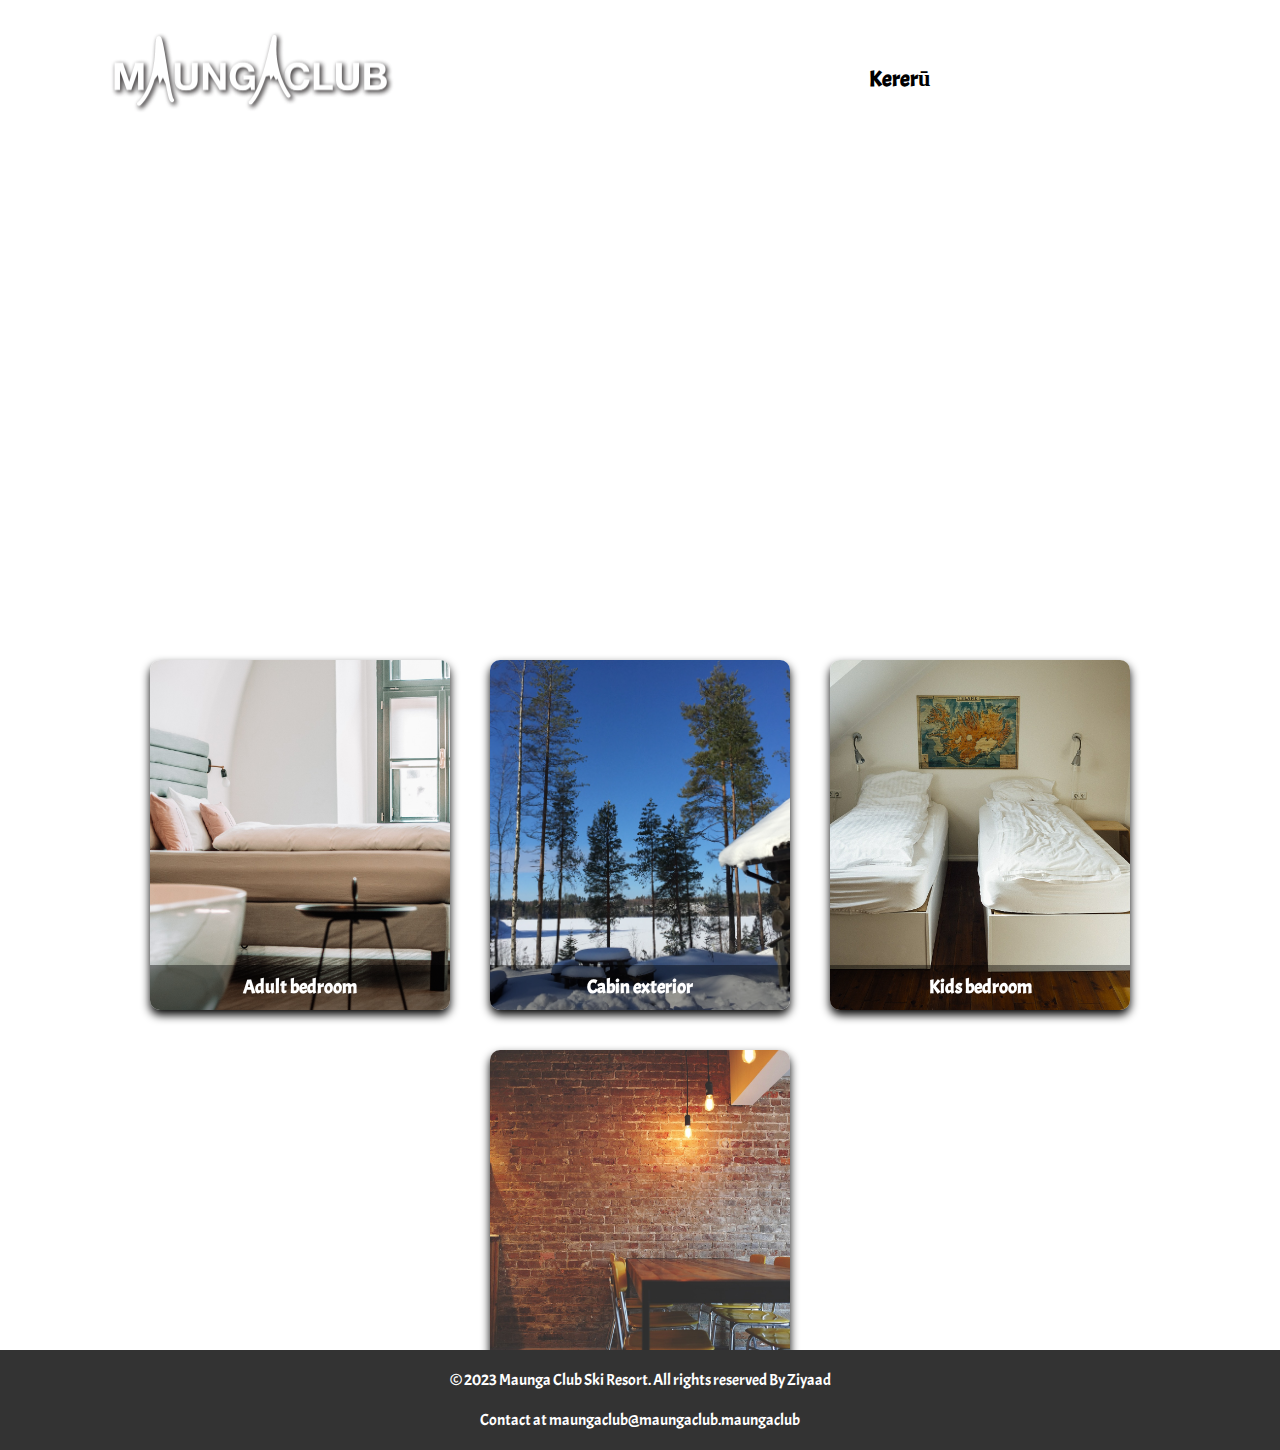
<file: Kererū.html>
<!DOCTYPE html>
<html lang="en">
<head>
    <meta charset="UTF-8">
    <meta name="viewport" content="width=device-width, initial-scale=1.0">
    <link rel="stylesheet" href="style.css">
    <title>Document</title>
</head>
<body>

    <header>
        <h2 class="logo"><img src="Images/Home/Maunga_Club_white.png" alt="Logo" width="300"></h2>
        <nav class="navigation">
            <a href="index.html">Home<span></span></a>
            <a href="Kākāpo.html">Kākāpo<span></span></a>
            <a href="Kererū.html" class="active">Kererū<span></span></a>
            <a href="Pūkeko.html">Pūkeko<span></span></a>
            <a href="Contact.html">Sign up<span></span></a>
        </nav>
    </header>

    <div class="container1">
        <div class="card-container1">
            <div class="card1">
                <div class="face front1">
                    <img src="Images/Kererū/adult_bedroom.jpg" alt="">
                    <h3>Adult bedroom</h3>
                </div>
                <div class="face back1">
                    <h3>Adult bedroom</h3>
                    <p>Contains 2 bedrooms</p>
                </div>
            </div>
            <div class="card1">
                <div class="face front1">
                    <img src="Images/Kererū/cabin_exterior.jpg" alt="">
                    <h3>Cabin exterior</h3>
                </div>
                <div class="face back1">
                    <h3>Cabin exterior</h3>
                    <p>Perfect for families with 2-4 children</p>
                </div>
            </div>
            <div class="card1">
                <div class="face front1">
                    <img src="Images/Kererū/kids_bedroom.jpg" alt="">
                    <h3>Kids bedroom</h3>
                </div>
                <div class="face back1">
                    <h3>Kids bedroom</h3>
                    <p>Great option for families</p>
                </div>
            </div>
            <div class="card1">
                <div class="face front1">
                    <img src="Images/Kererū/kitchen.jpg" alt="">
                    <h3>Kitchen</h3>
                </div>
                <div class="face back1">
                    <h3>Kitchen</h3>
                    <p>Seperate living area</p>
                </div>
            </div>
        </div>
    </div>

    <div class="centered-text">
        <p>Kererū</p>
    </div>

    <footer class="footer1">
        <div class="footer-content">
            <p>&copy; 2023 Maunga Club Ski Resort. All rights reserved By Ziyaad<br><br> Contact at maungaclub@maungaclub.maungaclub</p>
        </div>
    </footer>
    
</body>
</html>
</file>
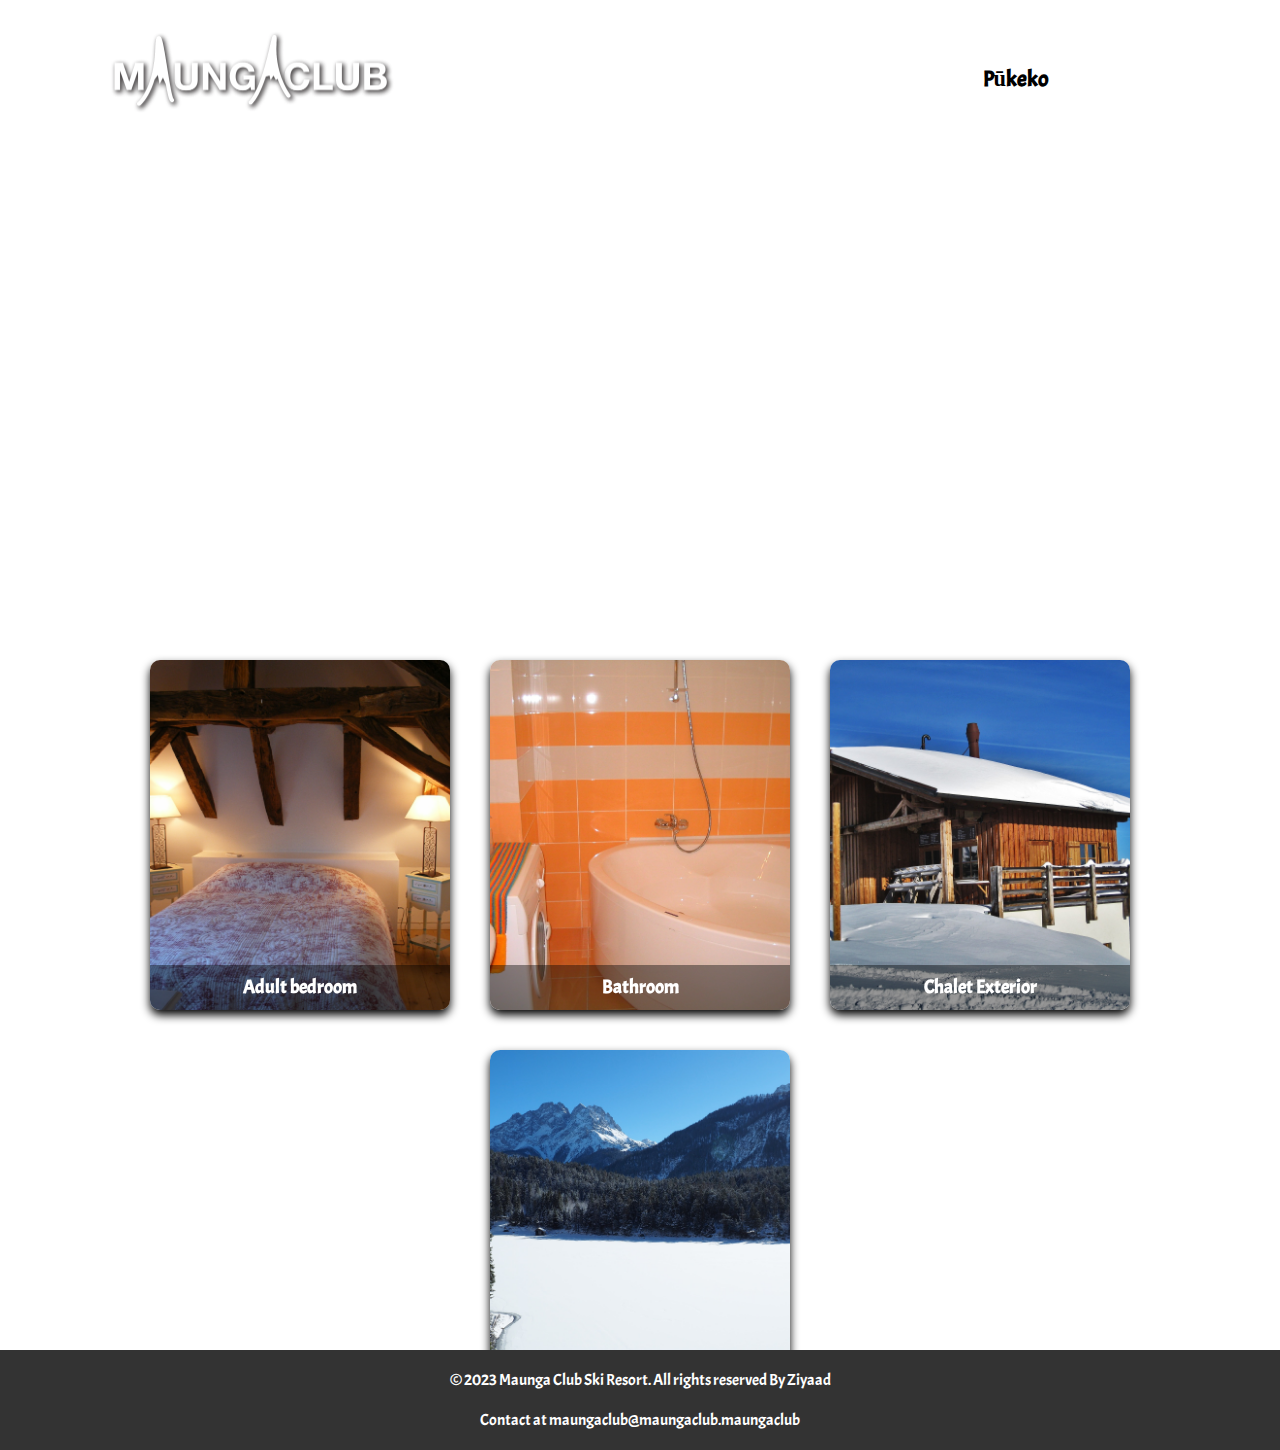
<file: Pūkeko.html>
<!DOCTYPE html>
<html lang="en">
<head>
    <meta charset="UTF-8">
    <meta name="viewport" content="width=device-width, initial-scale=1.0">
    <link rel="stylesheet" href="style.css">
    <title>Document</title>
</head>
<body>

    <header>
        <h2 class="logo"><img src="Images/Home/Maunga_Club_white.png" alt="Logo" width="300"></h2>
        <nav class="navigation">
            <a href="index.html">Home<span></span></a>
            <a href="Kākāpo.html">Kākāpo<span></span></a>
            <a href="Kererū.html">Kererū<span></span></a>
            <a href="Pūkeko.html" class="active">Pūkeko<span></span></a>
            <a href="Contact.html">Sign up<span></span></a>
        </nav>
    </header>

    <div class="container2">
        <div class="card-container2">
            <div class="card2">
                <div class="face front2">
                    <img src="Images/Pūkeko/adult_bedroom.jpg" alt="">
                    <h3>Adult bedroom</h3>
                </div>
                <div class="face back2">
                    <h3>Adult bedroom</h3>
                    <p>Up to 6 Adults and 15 Children</p>
                </div>
            </div>
            <div class="card2">
                <div class="face front2">
                    <img src="Images/Pūkeko/bathroom.jpg" alt="">
                    <h3>Bathroom</h3>
                </div>
                <div class="face back2">
                    <h3>Bathroom</h3>
                    <p>Great for large families who want a chalet to themselves</p>
                </div>
            </div>
            <div class="card2">
                <div class="face front2">
                    <img src="Images/Pūkeko/chalet_exterior.jpg" alt="">
                    <h3>Chalet Exterior</h3>
                </div>
                <div class="face back2">
                    <h3>Chalet Exterior</h3>
                    <p>Limits on adult/child number ensure comfortable stay</p>
                </div>
            </div>
            <div class="card2">
                <div class="face front2">
                    <img src="Images/Pūkeko/chalet_view.jpg" alt="">
                    <h3>Chalet View</h3>
                </div>
                <div class="face back2">
                    <h3>Chalet View</h3>
                    <p>Wonderful overviews </p>
                </div>
            </div>
        </div>
    </div>

    <div class="centered-text">
        <p>Pūkeko</p>
    </div>

    <footer class="footer1">
        <div class="footer-content">
            <p>&copy; 2023 Maunga Club Ski Resort. All rights reserved By Ziyaad<br><br> Contact at maungaclub@maungaclub.maungaclub</p>
        </div>
    </footer>

</body>
</html>
</file>
<file: style.css>
/*Home Page*/

/* Reset default styles and set box-sizing */
* {
    margin: 0;
    padding: 0;
    box-sizing: border-box;
}

@font-face {
    font-family: Acme;
    src: url('Fonts/Acme-Regular.ttf');
}

/* Example media query for smaller screens */
@media (max-width: 768px) {
    /* Adjust styles for smaller screens */
    body {
        font-size: 14px;
    }

    /* Adjust other elements as needed */
}

/* Body styles */
body {
    /* Set body properties */
    min-height: 100vh;
    font-family: Acme;
	font-size: 16px;
	margin: 0;
	background: #fff;
	color: #000;
    justify-content: center;
    display: flex;
    align-items: center;
}

/* Header styles */
header {
    position: absolute;
    top: 0;
    left: 0;
    width: 100%;
    padding: 30px 100px;
    display: flex;
    justify-content: space-between;
    align-items: center;
    z-index: 100;
}

/* Logo styles */
.logo {
    font-size: 2em;
    color: white;
    user-select: none;
}

/* Navigation link styles */
.navigation a {
    position: relative;
    font-size: 1.4em;
    color: white;
    font-weight: 600;
    text-decoration: none;
    margin-left: 20px;
    padding: 6px 15px;
    transition: .5s;
}

/* Navigation link hover and active styles */
.navigation a:hover,
.navigation a.active {
    color: black;
}

/* Navigation link hover effect background */
.navigation a span {
    position: absolute;
    top: 0;
    left: 0;
    width: 100%;
    height: 100%;
    background: white;
    border-radius: 30px;
    z-index: -1;
    transform: scale(0);
    opacity: 0;
    transition: .5s;
}

.navigation a:hover span,
.navigation a.active span {
    transform: scale(1);
    opacity: 1;
}


*,*:after,*:before{
	-webkit-box-sizing: border-box;
	-moz-box-sizing: border-box;
	-ms-box-sizing: border-box;
	box-sizing: border-box;
}

/* Snow animation styles */
.snow {
    position: relative;
    display: flex;
    justify-content: center;
    align-items: center;
    height: 100vh;
    background-size: cover;
    background-position: center;
    background-attachment: fixed;
}

/* Text over snow animation */
#text {
    position: absolute;
    font-size: 5em;
    color: rgb(255, 255, 255);
}

/* Snow animation container */
.snow_wrap{
	height: 100vh;
	width: 100%;
	background:url('Images/Home/mountain_view_dark.jpg');
	background-size: cover;
	background-position: center bottom; 
	overflow: hidden;
	position: relative;
}



/* Snowflakes for animation */
.snow, .snow:before, .snow:after {
  position: absolute;
  top: -650px;
  left: 0;
  bottom: 0;
  right: 0;
  background-image: 
  radial-gradient(4px 4px at 100px 50px, #fff , transparent), 
  radial-gradient(6px 6px at 200px 150px, #fff, transparent), 
  radial-gradient(3px 3px at 300px 250px, #fff 50%, transparent), 
  radial-gradient(4px 4px at 400px 350px, #fff 50%, transparent), 
  radial-gradient(6px 6px at 500px 100px, #fff 50%, transparent), 
  radial-gradient(3px 3px at 50px 200px, #fff 50%, transparent), 
  radial-gradient(4px 4px at 150px 300px, #fff 50%, transparent), 
  radial-gradient(6px 6px at 250px 400px, #fff 50%, transparent), 
  radial-gradient(3px 3px at 350px 500px, #fff 50%, transparent);
  background-size: 650px 650px;
  animation: snow 4s linear infinite;
  content: "";
}

/* Snowflakes for animation */
.snow:after {
  margin-left: -250px;
  opacity: 0.5;
  filter: blur(2px);
  animation-duration: 10s;
  animation-direction: reverse;
}

/* Snowflakes for animation */
.snow:before {
	margin-left: -350px;
  opacity: 0.7;
  filter: blur(1px);
  animation-duration: 9s;
  animation-direction: reverse;
}

/* Keyframes for snow animation */
@keyframes snow {
  to {
    transform: translateY(650px);
  }
}

/* Centered text styles */
.centered-text {
    position: absolute;
    top: 35%;
    left: 50%;
    transform: translate(-50%, -50%);
    text-align: center;
}

/* Centered text content styles */
.centered-text p {
    font-size: 90px;
    font-weight: bold;
    color: #ffffff; 
}

/* Centered text styles */
.center-text {
    position: absolute;
    top: 45%;
    left: 50%;
    transform: translate(-50%, -50%);
    text-align: center;
}

/* Centered text content styles */
.center-text p1 {
    font-size: 30px;
    font-weight: bold;
    color: #d7d3d3; 
}

/* Footer styles */
.footer {
    background-color: #333;
    color: rgb(255, 255, 255);
    text-align: center;
    padding: 20px 0;
    position: absolute;
    bottom: -1400px;
    left: 0;
    right: 0;
}

/* Gallery Thumbnails */
.gallery-thumbs {
    display: flex;
    flex-wrap: wrap;
    justify-content: center;
    align-items: center;
    margin-top: 10%;
    max-width: 100%;
    height: auto;
}

/* White box overlay */ 
.white-box {
    background-color: rgb(255, 255, 255);
    position: absolute;
    top: 1000px; 
    width: 50%; 
}

/* Heading styles */
.heading {
    text-align: center;
}



/*Kākāpo*/


/* Kākāpo Container styles for page 2 */
.container {
    position: absolute;
    left: 0;
    top: 0;
    width: 100%;
    height: 100vh;
    animation: animate 16s ease-in-out infinite;
    background-size: cover;
}

/* Keyframes for background animation in container */
@keyframes animate {
    0%,100%{
        background-image: url(Images/Kākāpo/bunk_room.jpg);
    }
    50%{
        background-image: url(Images/Kākāpo/cabin_view.jpg);
    }
    75%{
        background-image: url(Images/Kākāpo/hallway.jpg);
    }
}

/* Card styles */
.card {
    position: relative;
    width: 300px;
    height: 350px;
    margin: 20px;
 }
 
 /* Card container styles */
 .card-container {
     display: flex;
     flex-wrap: wrap;
     justify-content: center;
     margin-top: 50%;
 }
 
 /* Card face styles */
 .card .face {
     position: absolute;
     width: 100%;
     height: 100%;
     backface-visibility: hidden;
     border-radius: 10px;
     overflow: hidden;
     transition: .5s;
 }
 
 /* Card front styles */
 .card .front {
     transform: perspective(600px) rotateY(0deg);
     box-shadow: 0 5px 10px #000;
 }
 
 /* Card front image styles */
 .card .front img {
     position: absolute;
     width: 100%;
     height: 100%;
     object-fit: cover;
 }
 
 /* Card front heading styles */
 .card .front h3 {
     bottom: 0;
     position: absolute;
     width: 100%;
     height: 45px;
     line-height: 45px;
     color: white;
     background: rgba(0,0,0,0.4);
     text-align: center;
 }
 
 /* Card back styles */
 .card .back {
     transform: perspective(600px) rotateY(180deg);
     background: rgb(3,35,54);
     padding: 15px;
     color: #f3f3f3;
     display: flex;
     flex-direction: column;
     justify-content: space-between;
     text-align: center;
 }
 
 /* Card back heading styles */
 .card .back h3 {
     font-size: 30px;
     margin-top: 20px;
     letter-spacing: 2px;
     text-align: center;
 }
 
 /* Card back paragraph styles */
 .card .back p {
     letter-spacing: 1px;
     text-align: center;
 }
 
 /* Card hover styles */
 .card:hover .front {
     transform: perspective(600px) rotateY(180deg);
 }
 
 /* Card hover styles */
 .card:hover .back {
     transform: perspective(600px) rotateY(360deg);
 }

/* Footer styles for Kākāpo, Kererū and Pūkeko */

.footer1 {
    background-color: #333;
    color: rgb(255, 255, 255);
    text-align: center;
    padding: 20px 0;
    position: absolute;
    bottom: -550px;
    left: 0;
    right: 0;
}


/* Kererū /*

/* Kererū Container styles for page 3 */
.container1 {
 
    position: absolute;
    left: 0;
    top: 0;
    width: 100%;
    height: 100vh;
    animation: animate1 16s ease-in-out infinite;
    background-size: cover;
}

/* Keyframes for background animation in container1 */
@keyframes animate1 {
    0%,100%{
        background-image: url(Images/Kererū/adult_bedroom.jpg);
    }
    50%{
        background-image: url(Images/Kererū/cabin_exterior.jpg);
    }
    75%{
        background-image: url(Images/Kererū/kids_bedroom.jpg);
    }
    95%{
        background-image: url(Images/Kererū/kitchen.jpg);
    }
}



/* Card styles for Kererū page */
.card1 {
    position: relative;
    width: 300px;
    height: 350px;
    margin: 20px;
    flex-wrap: wrap;
    justify-content: center;
}

/* Card container styles for Kererū page */
.card-container1 {
    display: flex;
    flex-wrap: wrap;
    justify-content: center;
    margin-top: 50%;
}

/* Card face styles for Kererū page */

.card1 .face {
    position: absolute;
    width: 100%;
    height: 100%;
    backface-visibility: hidden;
    border-radius: 10px;
    overflow: hidden;
    transition: .5s;
}

/* Card front styles for Kererū page */

.card1 .front1 {
    transform: perspective(600px) rotateY(0deg);
    box-shadow: 0 5px 10px #000;
}

/* Card front image styles for Kererū page */

.card1 .front1 img {
    position: absolute;
    width: 100%;
    height: 100%;
    object-fit: cover;
}

/* Card front heading styles for Kererū page */

.card1 .front1 h3 {
    bottom: 0;
    position: absolute;
    width: 100%;
    height: 45px;
    line-height: 45px;
    color: white;
    background: rgba(0,0,0,0.4);
    text-align: center;
}

/* Card back styles for Kererū page */
.card1 .back1 {
    transform: perspective(600px) rotateY(180deg);
    background: rgb(3,35,54);
    padding: 15px;
    color: #f3f3f3;
    display: flex;
    flex-direction: column;
    justify-content: space-between;
    text-align: center;
}

/* Card back heading styles for Kererū page */
.card1 .back1 h3 {
    font-size: 30px;
    margin-top: 20px;
    letter-spacing: 2px;
}

/* Card back paragraph styles for Kererū page */
.card1 .back1 p {
    letter-spacing: 1px;

}

/* Card hover styles for Kererū page */
.card1:hover .front1 {
    transform: perspective(600px) rotateY(180deg);
}

/* Card hover styles for Kererū page */
.card1:hover .back1 {
    transform: perspective(600px) rotateY(360deg);
}




/* Pūkeko*/

/* Pūkeko Container styles for page 4 */
.container2 {
    position: absolute;
    left: 0;
    top: 0;
    width: 100%;
    height: 100vh;
    animation: animate2 16s ease-in-out infinite;
    background-size: cover;
}

/* Keyframes for background animation in container2 */
@keyframes animate2 {
    0%,100%{
        background-image: url(Images/Pūkeko/adult_bedroom.jpg);
    }
    50%{
        background-image: url(Images/Pūkeko/bathroom.jpg);
    }
    75%{
        background-image: url(Images/Pūkeko/chalet_exterior.jpg);
    }
    95%{
        background-image: url(Images/Pūkeko/chalet_view.jpg);
    }
}

/* Card styles for Pūkeko page */

.card2 {
    position: relative;
    width: 300px;
    height: 350px;
    margin: 20px;
    flex-wrap: wrap;
    justify-content: center;
}

/* Card container styles for Pūkeko page */
.card-container2 {
    display: flex;
    flex-wrap: wrap;
    justify-content: center;
    margin-top: 50%;
}

/* Card face styles for Pūkeko page */
.card2 .face {
    position: absolute;
    width: 100%;
    height: 100%;
    backface-visibility: hidden;
    border-radius: 10px;
    overflow: hidden;
    transition: .5s;
}

/* Card front styles for Pūkeko page */
.card2 .front2 {
    transform: perspective(600px) rotateY(0deg);
    box-shadow: 0 5px 10px #000;
}

/* Card front image styles for Pūkeko page */
.card2 .front2 img {
    position: absolute;
    width: 100%;
    height: 100%;
    object-fit: cover;
}

/* Card front heading styles for Pūkeko page */
.card2 .front2 h3 {
    bottom: 0;
    position: absolute;
    width: 100%;
    height: 45px;
    line-height: 45px;
    color: white;
    background: rgba(0,0,0,0.4);
    text-align: center;
}

/* Card back styles for Pūkeko page */
.card2 .back2 {
    transform: perspective(600px) rotateY(180deg);
    background: rgb(3,35,54);
    padding: 15px;
    color: #f3f3f3;
    display: flex;
    flex-direction: column;
    justify-content: space-between;
    text-align: center;
}

/* Card back heading styles for Pūkeko page */
.card2 .back2 h3 {
    font-size: 30px;
    margin-top: 20px;
    letter-spacing: 2px;
}

/* Card back paragraph styles for Pūkeko page */
.card2 .back2 p {
    letter-spacing: 1px;
}

/* Card hover styles for Pūkeko page */
.card2:hover .front2 {
    transform: perspective(600px) rotateY(180deg);
}

/* Card hover styles for Pūkeko page */
.card2:hover .back2 {
    transform: perspective(600px) rotateY(360deg);
}



/* Sign Up Page*/

/* Background image styles for Sign Up Page */
.Image {
    background-image: url('Images/Home/mountain view.jpg');
    background-size: cover;
    background-position: center top; 
    width: 100%;
    height: 65vh; 
    margin-bottom: 20%;
  }
  
  
/* Middle text styles for Sign Up Page */
.middle-text {
    text-align: center;
    font-size: 2rem;
    color: rgb(255, 255, 255);
    margin-top: 15%;
    font-size: 40px;
    font-weight: bold;
}


/* Sign up form styles */
.signup-form {
    max-width: 400px;
    margin: 0 auto;
    padding: 20px;
    border: 1px solid #ccc;
    border-radius: 5px;
    margin-top: 10%;
    background-color: white;
}

/* Sign up form label styles */
  .signup-form label {
    display: block;
    margin-bottom: 5px;
    font-weight: bold;
}

/* Sign up form input styles */
  .signup-form input[type="text"],
  .signup-form input[type="file"] {
    width: 100%;
    padding: 8px;
    margin-bottom: 10px;
    border: 1px solid #ccc;
    border-radius: 5px;
}

/* Sign up form button styles */
  .signup-form button {
    background-color: #2196F3;
    color: white;
    padding: 10px 20px;
    border: none;
    border-radius: 5px;
    cursor: pointer;
}

/* Footer styles for Sign Up Page */
.footer2 {
    background-color: #333;
    color: rgb(255, 255, 255);
    text-align: center;
    padding: 20px 0;
    position: absolute;
    bottom: -350px;
    left: 0;
    right: 0;
}

/* Snow animation styles */
.snow1 {
    position: relative;
    display: flex;
    justify-content: center;
    align-items: center;
    height: 200vh;
    background-size: cover;
    background-position: center;
    background-attachment: fixed;
  }
  
  /* Snow animation container styles */
  .snow_wrap1 {
    height: 135vh;
    width: 100%;
    background: url('Images/Home/mountain_view_1.jpg');
    background-size: cover;
    background-position: center bottom;
    overflow: hidden;
    position: relative;
    z-index: 1; 
  }
  
  /* Snowflakes styles for snow animation */
  .snow1, .snow1:before, .snow1:after {
    position: absolute;
    top: -650px;
    left: 0;
    bottom: 0;
    right: 0;
    background-image: 
      radial-gradient(4px 4px at 100px 50px, #fff , transparent), 
      radial-gradient(6px 6px at 200px 150px, #fff, transparent), 
      radial-gradient(3px 3px at 300px 250px, #fff 50%, transparent), 
      radial-gradient(4px 4px at 400px 350px, #fff 50%, transparent), 
      radial-gradient(6px 6px at 500px 100px, #fff 50%, transparent), 
      radial-gradient(3px 3px at 50px 200px, #fff 50%, transparent), 
      radial-gradient(4px 4px at 150px 300px, #fff 50%, transparent), 
      radial-gradient(6px 6px at 250px 400px, #fff 50%, transparent), 
      radial-gradient(3px 3px at 350px 500px, #fff 50%, transparent);
    background-size: 650px 650px;
    animation: snow 4s linear infinite;
    content: "";
  }
  
  /* Additional snowflakes styles for snow animation */
  .snow1:after {
    margin-left: -250px;
    opacity: 0.5;
    filter: blur(2px);
    animation-duration: 6s;
    animation-direction: reverse;
  }
  
  /* Additional snowflakes styles for snow animation */
  .snow1:before {
    margin-left: -350px;
    opacity: 0.7;
    filter: blur(1px);
    animation-duration: 9s;
    animation-direction: reverse;
  }
  
  /* Keyframes for snow animation */
  @keyframes snow {
    to {
      transform: translateY(650px);
    }
  }

  /* Making the Sign up sheet usable*/
  .middle-text, .signup-form, .text1 {
    position: relative;
    z-index: 2; 
}
</file>
